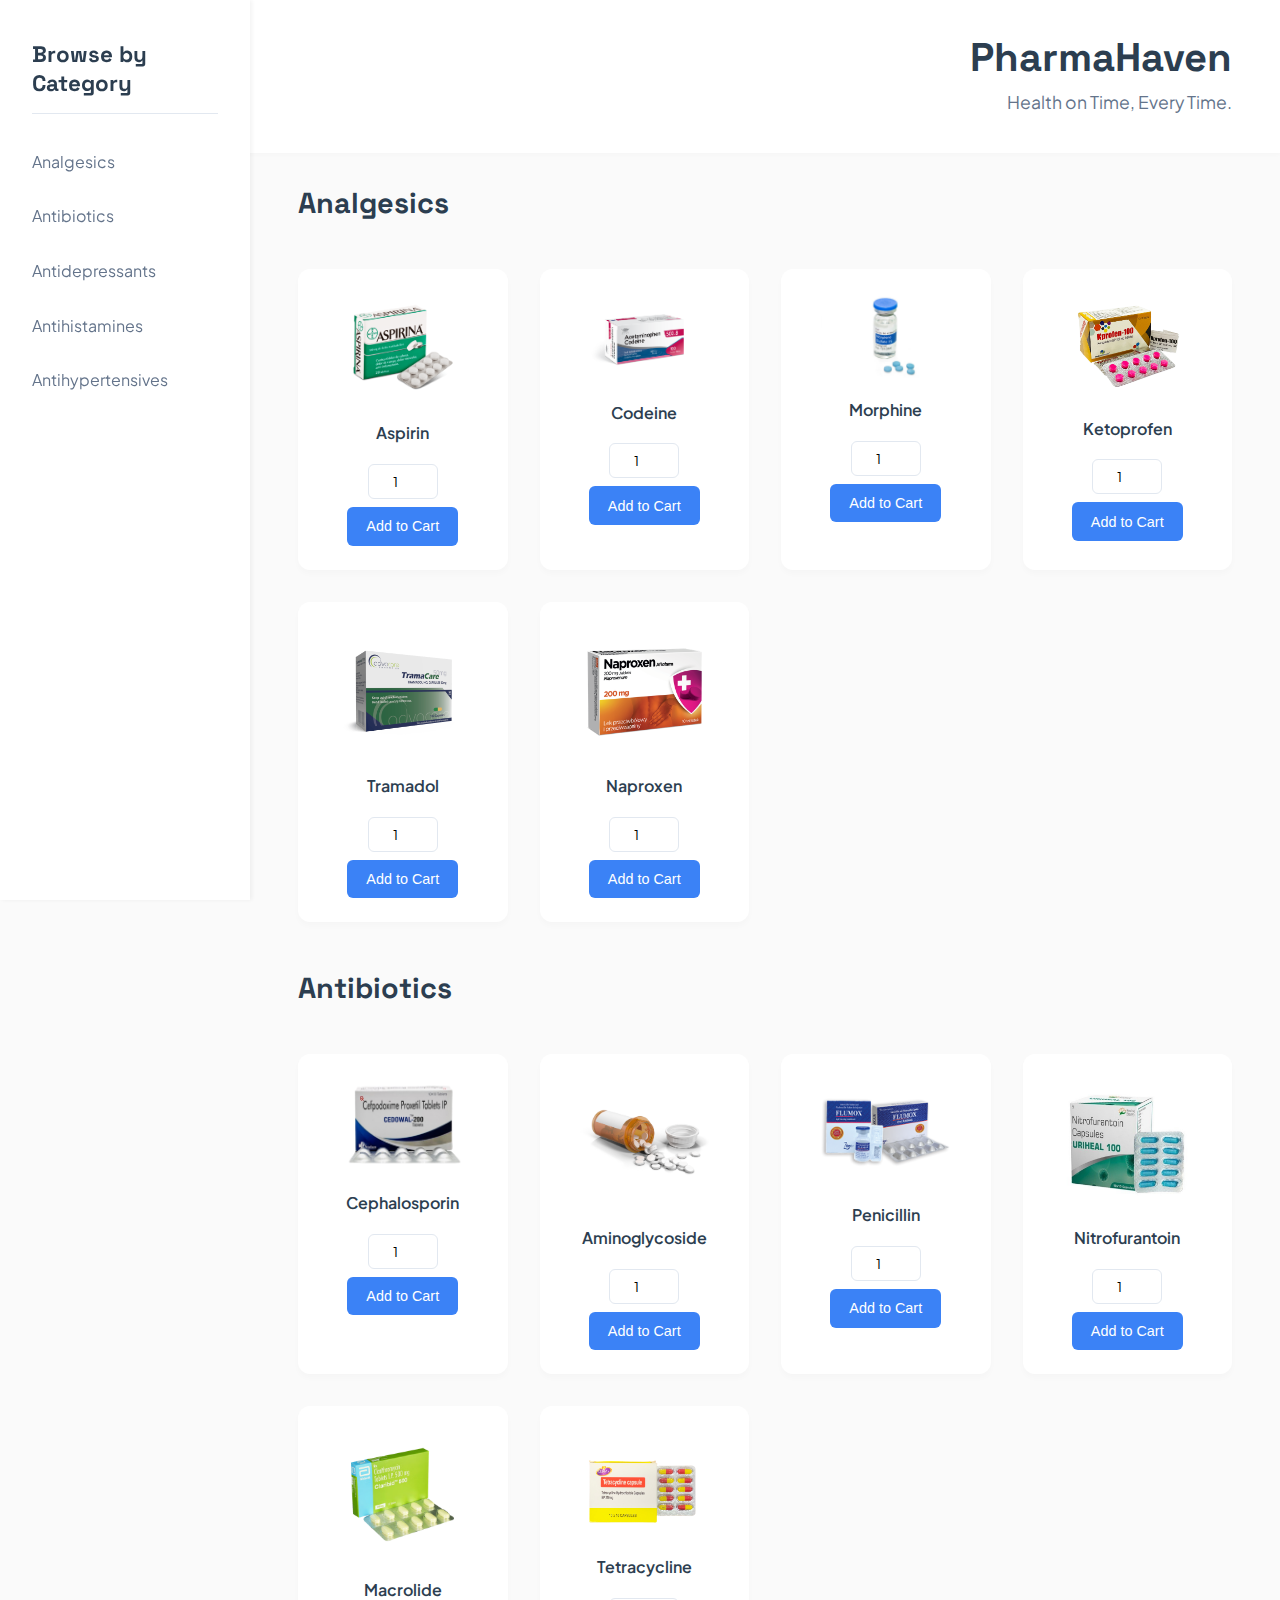
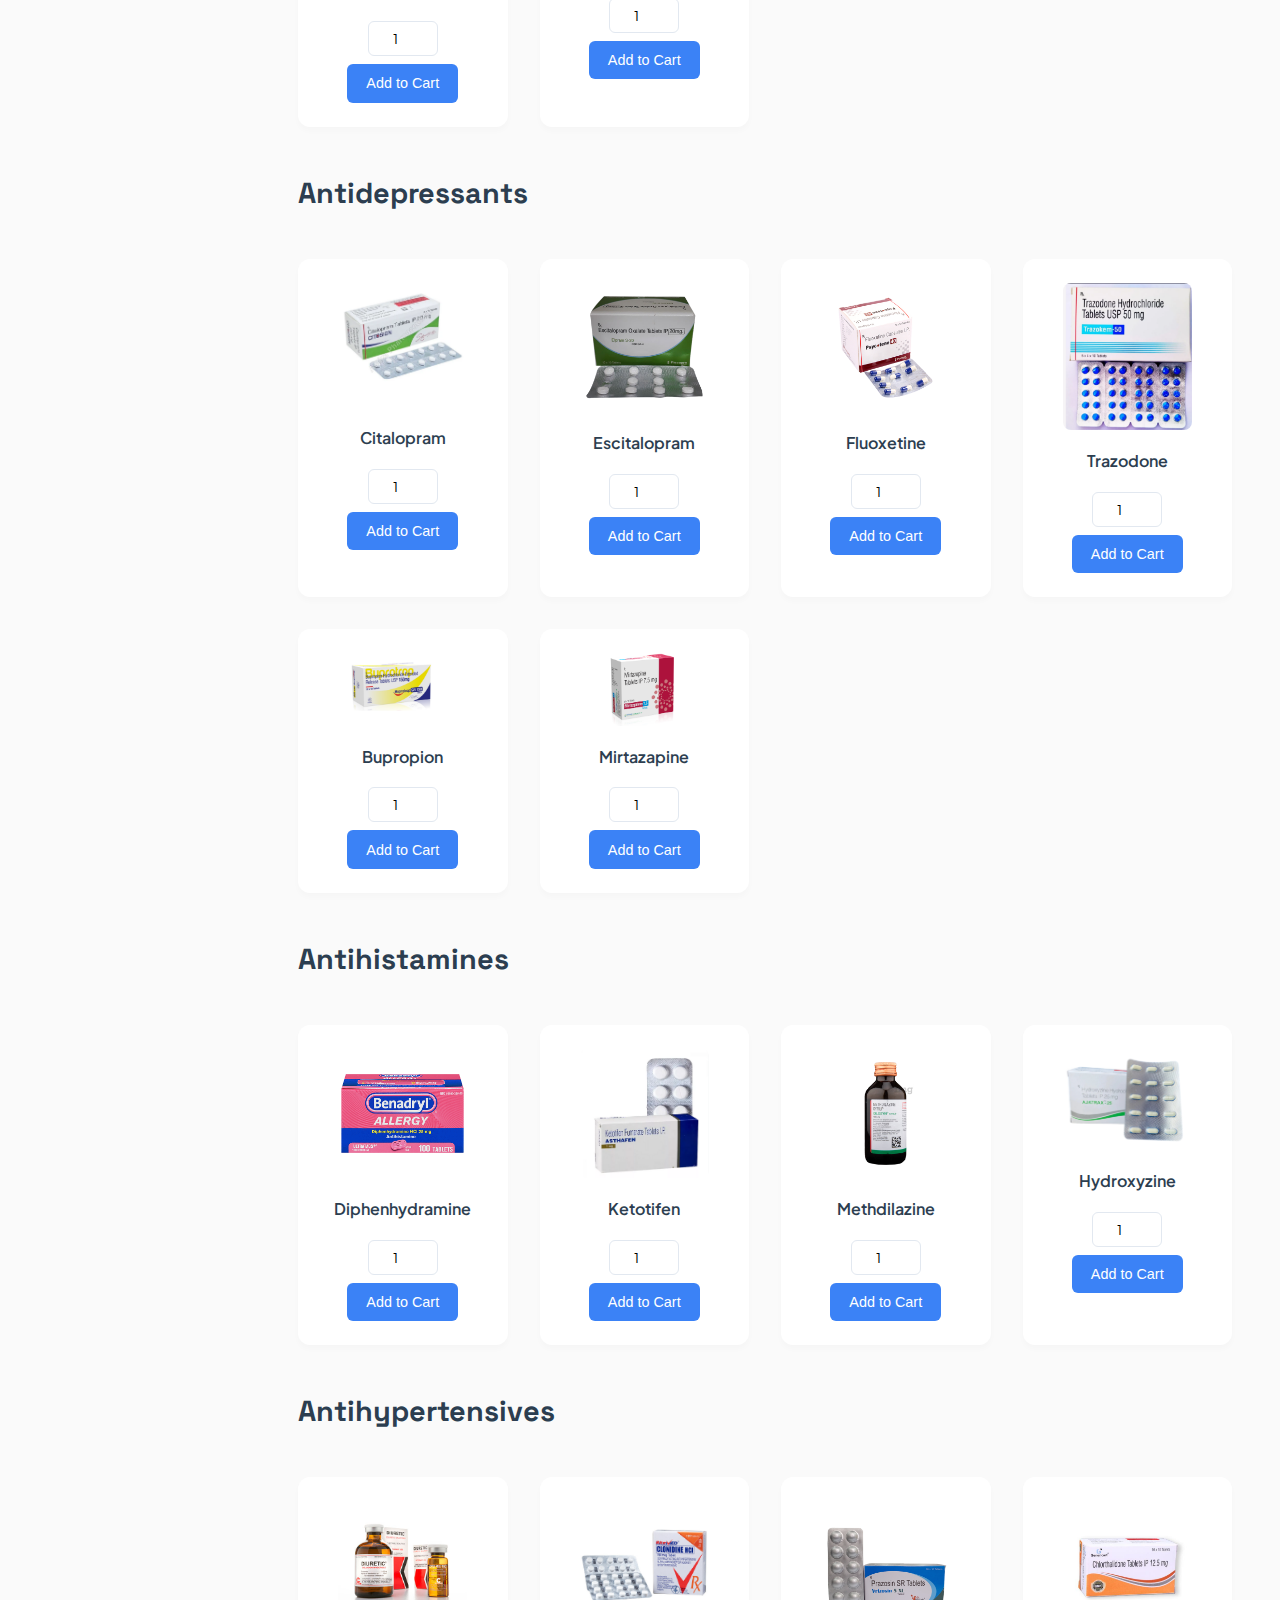
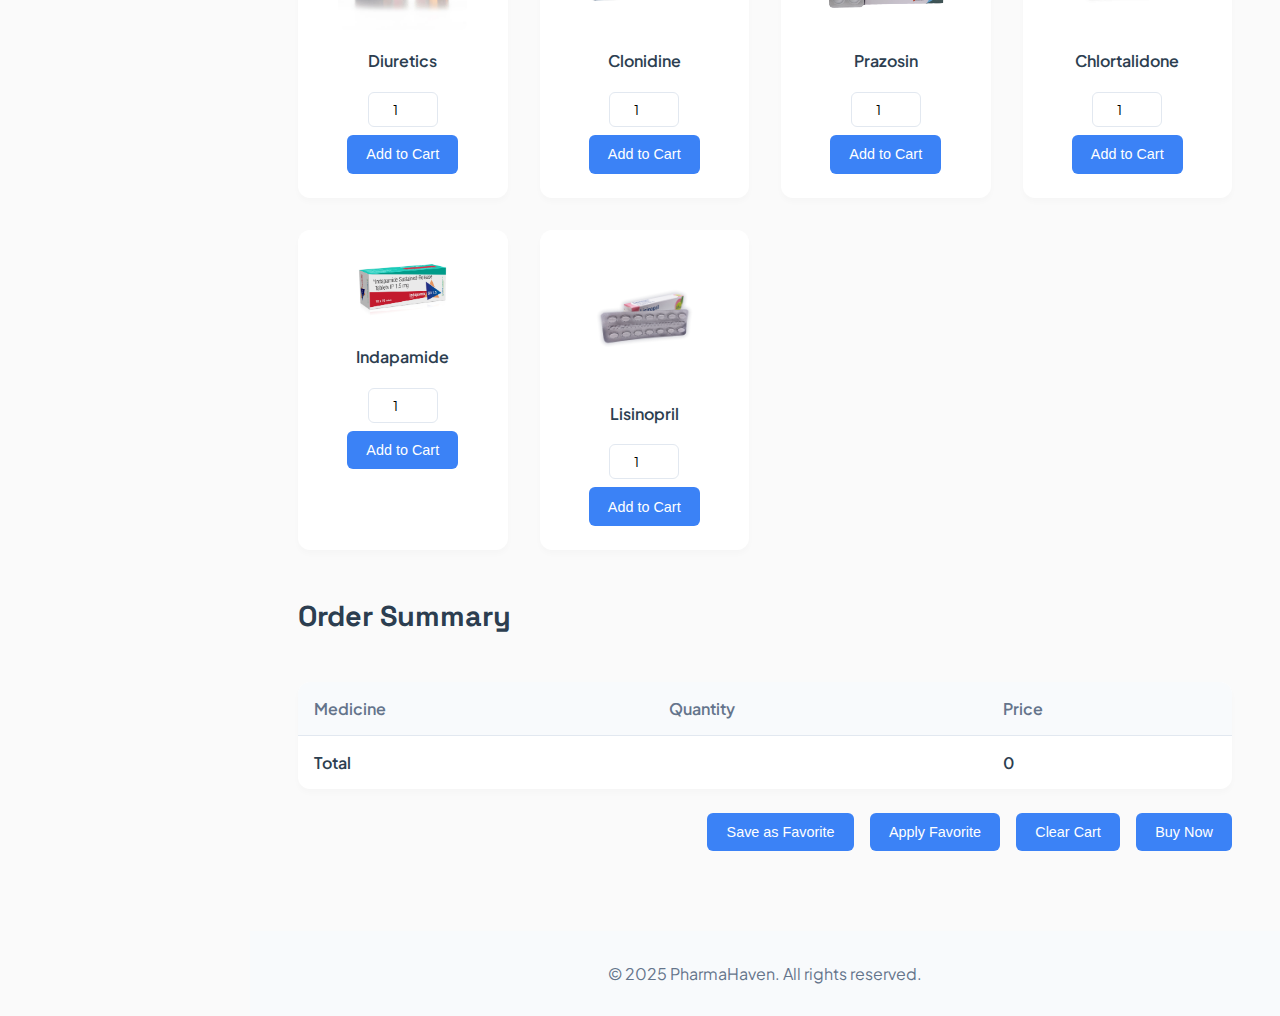
<file: index.html>
<!DOCTYPE html>
<html lang="en">
<head>
    <meta charset="UTF-8">
    <meta name="viewport" content="width=device-width, initial-scale=1.0">
    <title>Pharmacy Order Page</title>
    <link rel="stylesheet" href="pharmahaven.css">
</head>
<body>
    <header>
        <h1>PharmaHaven</h1>
        <p>Health on Time, Every Time.</p>
    </header>

    <nav class="category-nav">
        <h3 class="category-title">Browse by Category</h3>
        <ul>
            <li><a href="#analgesics">Analgesics</a></li>
            <li><a href="#antibiotics">Antibiotics</a></li>
            <li><a href="#antidepressants">Antidepressants</a></li>
            <li><a href="#antihistamines">Antihistamines</a></li>
            <li><a href="#antihypertensives">Antihypertensives</a></li>
        </ul>
    </nav>

    <main>
        <!-- Analgesics Section -->
        <section id="analgesics">
            <h2>Analgesics</h2>
            <div class="product-container">
                <div class="product-card">
                    <img src="media/aspirin.png" alt="Aspirin">
                    <div class="product-info">
                        <p>Aspirin</p>
                        <input type="number" id="analgesic1" name="Aspirin" min="0" value="1">
                        <button class="add-to-cart" data-product="Aspirin">Add to Cart</button>
                    </div>
                </div>
                <div class="product-card">
                    <img src="media/codeine.png" alt="Codeine">
                    <div class="product-info">
                        <p>Codeine</p>
                        <input type="number" id="analgesic2" name="Codeine" min="0" value="1">
                        <button class="add-to-cart" data-product="Codeine">Add to Cart</button>
                    </div>
                </div>
                <div class="product-card">
                    <img src="media/morphine.jpg" alt="Morphine">
                    <div class="product-info">
                        <p>Morphine</p>
                        <input type="number" id="analgesic3" name="Morphine" min="0" value="1">
                        <button class="add-to-cart" data-product="Morphine">Add to Cart</button>
                    </div>
                </div>
                <div class="product-card">
                    <img src="media/ketoprofen.jpg" alt="Ketoprofen">
                    <div class="product-info">
                        <p>Ketoprofen</p>
                        <input type="number" id="analgesic4" name="Ketoprofen" min="0" value="1">
                        <button class="add-to-cart" data-product="Ketoprofen">Add to Cart</button>
                    </div>
                </div>
                <div class="product-card">
                    <img src="media/tramadol.png" alt="Tramadol">
                    <div class="product-info">
                        <p>Tramadol</p>
                        <input type="number" id="analgesic5" name="Tramadol" min="0" value="1">
                        <button class="add-to-cart" data-product="Tramadol">Add to Cart</button>
                    </div>
                </div>
                <div class="product-card">
                    <img src="media/naproxen.png" alt="Naproxen">
                    <div class="product-info">
                        <p>Naproxen</p>
                        <input type="number" id="analgesic6" name="Naproxen" min="0" value="1">
                        <button class="add-to-cart" data-product="Naproxen">Add to Cart</button>
                    </div>
                </div>
            </div>
        </section>

        <!-- Antibiotics Section -->
        <section id="antibiotics">
            <h2>Antibiotics</h2>
            <div class="product-container">
                <div class="product-card">
                    <img src="media/cephalosporins.png" alt="Cephalosporin">
                    <div class="product-info">
                        <p>Cephalosporin</p>
                        <input type="number" id="antibiotic1" name="Cephalosporin" min="0" value="1">
                        <button class="add-to-cart" data-product="Cephalosporin">Add to Cart</button>
                    </div>
                </div>
                <div class="product-card">
                    <img src="media/aminoglycosides.png" alt="Aminoglycoside">
                    <div class="product-info">
                        <p>Aminoglycoside</p>
                        <input type="number" id="antibiotic2" name="Aminoglycoside" min="0" value="1">
                        <button class="add-to-cart" data-product="Aminoglycoside">Add to Cart</button>
                    </div>
                </div>
                <div class="product-card">
                    <img src="media/Penicillin.png" alt="Penicillin">
                    <div class="product-info">
                        <p>Penicillin</p>
                        <input type="number" id="antibiotic3" name="Penicillin" min="0" value="1">
                        <button class="add-to-cart" data-product="Penicillin">Add to Cart</button>
                    </div>
                </div>
                <div class="product-card">
                    <img src="media/Nitrofurantoin.png" alt="Nitrofurantoin">
                    <div class="product-info">
                        <p>Nitrofurantoin</p>
                        <input type="number" id="antibiotic4" name="Nitrofurantoin" min="0" value="1">
                        <button class="add-to-cart" data-product="Nitrofurantoin">Add to Cart</button>
                    </div>
                </div>
                <div class="product-card">
                    <img src="media/Macrolide.avif" alt="Macrolide">
                    <div class="product-info">
                        <p>Macrolide</p>
                        <input type="number" id="antibiotic5" name="Macrolide" min="0" value="1">
                        <button class="add-to-cart" data-product="Macrolide">Add to Cart</button>
                    </div>
                </div>
                <div class="product-card">
                    <img src="media/Tetracycline.png" alt="Tetracycline">
                    <div class="product-info">
                        <p>Tetracycline</p>
                        <input type="number" id="antibiotic6" name="Tetracycline" min="0" value="1">
                        <button class="add-to-cart" data-product="Tetracycline">Add to Cart</button>
                    </div>
                </div>
            </div>
        </section>

        <!-- Antidepressants Section -->
        <section id="antidepressants">
            <h2>Antidepressants</h2>
            <div class="product-container">
                <div class="product-card">
                    <img src="media/Citalopram.png" alt="Citalopram">
                    <div class="product-info">
                        <p>Citalopram</p>
                        <input type="number" id="antidepressant1" name="Citalopram" min="0" value="1">
                        <button class="add-to-cart" data-product="Citalopram">Add to Cart</button>
                    </div>
                </div>
                <div class="product-card">
                    <img src="media/Escitalopram.png" alt="Escitalopram">
                    <div class="product-info">
                        <p>Escitalopram</p>
                        <input type="number" id="antidepressant2" name="Escitalopram" min="0" value="1">
                        <button class="add-to-cart" data-product="Escitalopram">Add to Cart</button>
                    </div>
                </div>
                <div class="product-card">
                        <img src="media/Fluoxetine.png" alt="Fluoxetine">
                        <div class="product-info">
                            <p>Fluoxetine</p>
                            <input type="number" id="antidepressant3" name="Fluoxetine" min="0" value="1">
                            <button class="add-to-cart" data-product="Fluoxetine">Add to Cart</button>
                        </div>
                </div>
                <div class="product-card">
                        <img src="media/Trazodone.png" alt="Trazodone">
                        <div class="product-info">
                            <p>Trazodone</p>
                            <input type="number" id="antidepressant4" name="Trazodone" min="0" value="1">
                            <button class="add-to-cart" data-product="Trazodone">Add to Cart</button>
                        </div>
                </div>
                <div class="product-card">
                    <img src="media/Bupropion.png" alt="Bupropion">
                    <div class="product-info">
                        <p>Bupropion</p>
                        <input type="number" id="antidepressant5" name="Bupropion" min="0" value="1">
                        <button class="add-to-cart" data-product="Bupropion">Add to Cart</button>
                    </div>
                </div>
                <div class="product-card">
                    <img src="media/Mirtazapine.png" alt="Mirtazapine">
                    <div class="product-info">
                        <p>Mirtazapine</p>
                        <input type="number" id="antidepressant6" name="Mirtazapine" min="0" value="1">
                        <button class="add-to-cart" data-product="Mirtazapine">Add to Cart</button>
                    </div>
                </div>
            </div>
        </section>

         <!-- Antihistamines Section -->
         <section id="antihistamines">
            <h2>Antihistamines</h2>
            <div class="product-container">
                <div class="product-card">
                    <img src="media/Diphenhydramine.png" alt="Diphenhydramine">
                    <div class="product-info">
                        <p>Diphenhydramine</p>
                        <input type="number" id="antihistamine1" name="Diphenhydramine" min="0" value="1">
                        <button class="add-to-cart" data-product="Diphenhydramine">Add to Cart</button>
                    </div>
                </div>
                <div class="product-card">
                    <img src="media/Ketotifen.png" alt="Ketotifen">
                    <div class="product-info">
                        <p>Ketotifen</p>
                        <input type="number" id="antihistamine2" name="Ketotifen" min="0" value="1">
                        <button class="add-to-cart" data-product="Ketotifen">Add to Cart</button>
                    </div>
                </div>
                <div class="product-card">
                    <img src="media/Methdilazine.avif" alt="Methdilazine">
                    <div class="product-info">
                        <p>Methdilazine</p>
                        <input type="number" id="antihistamine3" name="Methdilazine" min="0" value="1">
                        <button class="add-to-cart" data-product="Methdilazine">Add to Cart</button>
                    </div>
                </div>
                <div class="product-card">
                    <img src="media/Hydroxyzine.png" alt="Hydroxyzine">
                    <div class="product-info">
                        <p>Hydroxyzine</p>
                        <input type="number" id="antihistamine4" name="Hydroxyzine" min="0" value="1">
                        <button class="add-to-cart" data-product="Hydroxyzine">Add to Cart</button>
                    </div>
                </div>
            </div>
        </section>

         <!-- Antihypertensives  Section -->
         <section id="antihypertensives">
            <h2>Antihypertensives</h2>
            <div class="product-container">
                <div class="product-card">
                    <img src="media/Diuretics.jpg" alt="Diuretics">
                    <div class="product-info">
                        <p>Diuretics</p>
                        <input type="number" id="antihypertensive1" name="Diuretics" min="0" value="1">
                        <button class="add-to-cart" data-product="Diuretics">Add to Cart</button>
                    </div>
                </div>
                <div class="product-card">
                    <img src="media/Clonidine.jpg" alt="Clonidine">
                    <div class="product-info">
                        <p>Clonidine</p>
                        <input type="number" id="antihypertensive2" name="Clonidine" min="0" value="1">
                        <button class="add-to-cart" data-product="Clonidine">Add to Cart</button>
                    </div>
                </div>
                <div class="product-card">
                    <img src="media/Prazosin.png" alt="Prazosin">
                    <div class="product-info">
                        <p>Prazosin</p>
                        <input type="number" id="antihypertensive3" name="Prazosin" min="0" value="1">
                        <button class="add-to-cart" data-product="Prazosin">Add to Cart</button>
                    </div>
                </div>
                <div class="product-card">
                    <img src="media/Chlortalidone.jpg" alt="Chlortalidone">
                    <div class="product-info">
                        <p>Chlortalidone</p>
                        <input type="number" id="antihypertensive4" name="Chlortalidone" min="0" value="1">
                        <button class="add-to-cart" data-product="Chlortalidone">Add to Cart</button>
                    </div>
                </div>
                <div class="product-card">
                    <img src="media/Indapamide.png" alt="Indapamide">
                    <div class="product-info">
                        <p>Indapamide</p>
                        <input type="number" id="antihypertensive5" name="Indapamide" min="0" value="1">
                        <button class="add-to-cart" data-product="Indapamide">Add to Cart</button>
                    </div>
                </div>
                <div class="product-card">
                    <img src="media/Lisinopril.png" alt="Lisinopril">
                    <div class="product-info">
                        <p>Lisinopril</p>
                        <input type="number" id="antihypertensive6" name="Lisinopril" min="0" value="1">
                        <button class="add-to-cart" data-product="Lisinopril">Add to Cart</button>
                    </div>
                </div>
            </div>
        </section>

        <!-- Order Summary -->
        <section>
            <h2>Order Summary</h2>
            <table id="orderTable">
                <thead>
                    <tr>
                        <th>Medicine</th>
                        <th>Quantity</th>
                        <th>Price</th>
                    </tr>
                </thead>
                <tbody></tbody>
                <tfoot>
                    <tr>
                        <td colspan="2">Total</td>
                        <td id="totalPrice">0</td>
                    </tr>
                </tfoot>
            </table>
            <div class="action-buttons">
                <button id="saveFavorite">Save as Favorite</button>
                <button id="applyFavorite">Apply Favorite</button>
                <button id="clearCart">Clear Cart</button>
                <button id="buyNow">Buy Now</button>
            </div>
        </section>
    </main>

    <footer>
        <p>&copy; 2025 PharmaHaven. All rights reserved.</p>
    </footer>

    <script src="script.js"></script>
</body>
</html>
</file>
<file: pharmahaven.css>
/* to import Google Fonts (i hope this is allowed) */
@import url('https://fonts.googleapis.com/css2?family=Plus+Jakarta+Sans:wght@400;500;600;700&family=Space+Grotesk:wght@700&display=swap');

* {
    margin: 0;
    padding: 0;
    box-sizing: border-box;
}

body {
    font-family: 'Plus Jakarta Sans', sans-serif;
    margin: 0;
    padding: 0;
    background-color: #fafafa;
    color: #2c3e50;
}

/* header/title */
header {
    background: #ffffff;
    color: #2c3e50;
    padding: 2rem 3rem;
    box-shadow: 0 2px 4px rgba(0, 0, 0, 0.02);
    display: flex;
    flex-direction: column;
    align-items: flex-end; 
}

header h1 {
    font-family: 'Space Grotesk', sans-serif;
    font-size: 2.5rem;
    font-weight: 700;
    margin: 0;
    color: #2c3e50;
    text-align: right;
}

header p {
    margin: 0.5rem 0;
    color: #64748b;
    font-size: 1.1rem;
    text-align: right; 
}

/* nav */
.category-title {
    font-family: 'Space Grotesk', sans-serif;
    color: #2c3e50;
    font-size: 1.4rem;
    padding: 0 2rem;
    margin-bottom: 1.5rem;
    margin-top: -80px;
    font-weight: 700;
    position: relative;
    padding-bottom: 1rem;
}

/* accent line after catagory tittle */
.category-title:after {
    content: '';
    position: absolute;
    bottom: 0;
    left: 2rem;
    right: 2rem;
    height: 1px;
    background-color: #e2e8f0;
}

.category-nav {
    position: fixed;
    left: 0;
    top: 0;
    width: 250px;
    height: 100vh;
    background: #ffffff;
    padding: 120px 0 2rem 0;
    box-shadow: 2px 0 4px rgba(0, 0, 0, 0.05);
}

.category-nav ul {
    list-style: none;
    padding: 0;
}

.category-nav li {
    margin: 0.5rem 0;
}

.category-nav a {
    display: block;
    padding: 0.8rem 2rem;
    color: #64748b;
    text-decoration: none;
    transition: all 0.3s ease;
    font-size: 1rem;
}

.category-nav a:hover {
    background: #f8fafc;
    color: #3b82f6;
}

/* main */
main {
    margin-left: 250px;
    padding: 2rem 3rem;
    max-width: none;
    background: transparent;
    box-shadow: none;
}

/* Section styles */
section {
    margin-bottom: 3rem;
    background: transparent;
    padding: 0;
    box-shadow: none;
}

h2 {
    font-family: 'Space Grotesk', sans-serif;
    color: #2c3e50;
    border-bottom: none;
    padding-bottom: 1rem;
    font-size: 1.8rem;
    margin-bottom: 2rem;
}

/* product grid */
.product-container {
    display: grid;
    grid-template-columns: repeat(auto-fill, minmax(200px, 1fr));
    gap: 2rem;
    justify-content: start;
}

.product-card {
    background-color: #ffffff;
    border: none;
    border-radius: 12px;
    padding: 1.5rem;
    text-align: center;
    box-shadow: 0 4px 6px rgba(0, 0, 0, 0.02);
    transition: all 0.3s ease;
}

.product-card:hover {
    transform: translateY(-5px);
    box-shadow: 0 12px 20px rgba(0, 0, 0, 0.06);
}

.product-card img {
    max-width: 80%;
    height: auto;
    border-radius: 8px;
    margin-bottom: 1rem;
}

.product-info p {
    font-size: 1rem;
    font-weight: 600;
    color: #2c3e50;
    margin-bottom: 0.8rem;
}

/* Form styles */
input[type="number"] {
    width: 70px;
    padding: 0.5rem;
    border: 1px solid #e2e8f0;
    border-radius: 6px;
    text-align: center;
    font-family: inherit;
    margin: 0.5rem 0;
}

/* for Buttons */
.add-to-cart,
.action-buttons button {
    background: #3b82f6;
    color: white;
    border: none;
    padding: 0.7rem 1.2rem;
    border-radius: 6px;
    cursor: pointer;
    font-size: 0.9rem;
    font-weight: 500;
    transition: all 0.3s ease;
}

.add-to-cart:hover,
.action-buttons button:hover {
    background: #2563eb;
    transform: translateY(-2px);
}

/* table styles */
table {
    width: 100%;
    border-collapse: separate;
    border-spacing: 0;
    margin-top: 1.5rem;
    background: white;
    border-radius: 12px;
    overflow: hidden;
    box-shadow: 0 4px 6px rgba(0, 0, 0, 0.02);
}

th, td {
    border: none;
    border-bottom: 1px solid #e2e8f0;
    padding: 1rem;
    text-align: left;
}

th {
    background: #f8fafc;
    font-weight: 600;
    color: #64748b;
}

tfoot td {
    font-weight: 600;
    border-bottom: none;
}

/* Footer */
footer {
    margin-left: 250px;
    text-align: center;
    padding: 2rem 0;
    background: #f8fafc;
    color: #64748b;
}

/* Action buttons container */
.action-buttons {
    display: flex;
    gap: 1rem;
    justify-content: flex-end;
    margin-top: 1.5rem;
}

/* Checkout form */
.form-group {
    margin-bottom: 1.5rem;
}

.form-group label {
    display: block;
    margin-bottom: 0.5rem;
    color: #2c3e50;
    font-weight: 500;
}

.form-group input,
.form-group textarea {
    width: 100%;
    padding: 0.8rem;
    border: 1px solid #e2e8f0;
    border-radius: 8px;
    font-size: 1rem;
    transition: all 0.3s ease;
}

.form-group input:focus,
.form-group textarea:focus {
    outline: none;
    border-color: #3b82f6;
    box-shadow: 0 0 0 3px rgba(59, 130, 246, 0.1);
}

.form-group textarea {
    height: 120px;
    resize: vertical;
}

#payNow {
    background: #3b82f6;
    color: white;
    border: none;
    padding: 1rem 2rem;
    border-radius: 8px;
    cursor: pointer;
    font-size: 1.1rem;
    font-weight: 500;
    width: 100%;
    margin-top: 2rem;
    transition: all 0.3s ease;
}

#payNow:hover {
    background: #2563eb;
    transform: translateY(-2px);
}

/* adjustments to ensure responsivenesss */
@media (max-width: 768px) {
    .category-nav {
        display: none;
    }
    
    main, footer {
        margin-left: 0;
    }
    
    header {
        padding: 1.5rem;
    }
    
    main {
        padding: 1.5rem;
    }
    
    .product-container {
        grid-template-columns: repeat(auto-fill, minmax(160px, 1fr));
        gap: 1rem;
    }
}
</file>
